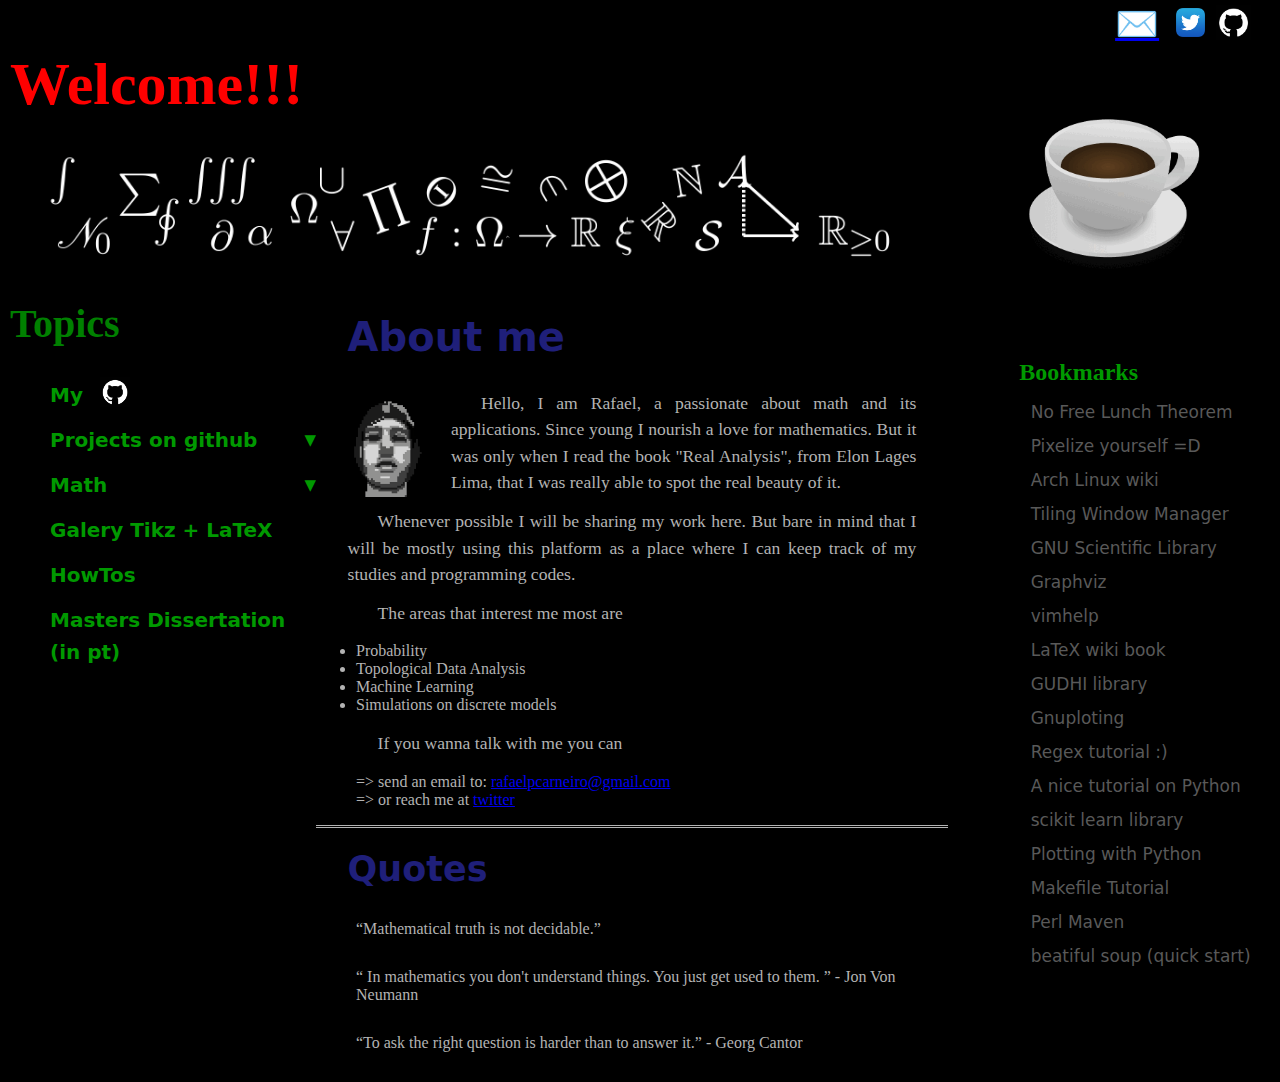
<file: index.html>
<!-- vim: set ts=4 expandtab sw=4 foldmethod=marker: -->
<!DOCTYPE hmtl>
<html>
    <!-- |-- Head {{{1 -->
	<head>
        <meta charset="utf-8">
        <title>Rafael </title>

        <link rel="stylesheet" "type=text/css" href="index.css"  media="screen" >
	</head>
    <!-- |-- END Head 1}}} -->

	<body>

        <div class='body2'>  
        <!--|-- animation {{{1-->
        <div class="myAnimation">
            Welcome!!!
        </div>
        <!-- animation 1}}}-->

        <!-- |-- Header {{{1-->
        <header>
            <img class="header_img"
                 src="img/site_art.png"
                 alt="intro img" />

            <img class="coffe_gif"
                 src="img/coffee.gif"
                 alt="coffe gif" />
        </header>
        <!-- END Header 1}}}-->

        <!-- |-- Left Body {{{1-->
        <section class="left_body">
            <nav>
                <h1>Topics </h1>
                <ul>
                    <li>
                        <a  target="_blank"
                            href="https://github.com/rafaelpcarneiro">
                            My 
                            <img style="position:relative;
                                        top:5px;
                                        left:10px;"
                                 src="img/GitHub-Logo.png"
                                 alt="github icon"
                                 width="30x30"
                            />
                        </a>
                    </li>
                    <!--
                    <li> 
                        <a  target="_blank"
                            href="https://github.com/rafaelpcarneiro">
                            My Github 
                        </a>
                    </li>
                    -->

                    <li>
                        Projects on github
                        <span class="myOptButtonBef">▼</span>
                        <span class="myOptButtonAft">▶</span>
                        <ul>
                            <li>
                                <a target="_blank"
                                   href="https://github.com/rafaelpcarneiro/fakeNewsAnalysis">
                                    phd work (fakeNewsAnalysis)
                                </a>
                            </li>
                            <li>
                                <a target="_blank"
                                   href="https://github.com/rafaelpcarneiro/simulationCredCardFraud">
                                    Credit Card Fraud Simulation using a 
                                    Non-homogeneous Poisson Process 
                                </a>
                            </li>
                            <li>
                                <a target="_blank"
                                   href="https://github.com/rafaelpcarneiro/loss_network">
                                    Perfect Simulation for the Loss 
                                    Network Point Process
                                </a>
                            </li>
                            <li>
                                <a target="_blank"
                                   href="https://github.com/rafaelpcarneiro/cleaningCaptchas">
                                    Cleaning captcha images (under development)
                                </a>
                            </li>
                            <li>
                                <a target="_blank"
                                   href="https://github.com/rafaelpcarneiro/group_stochastic_matrices">
                                    Programs writen while working at my 
                                    masters dissertation (octave)
                                </a>
                            </li>
                            <li>
                                <a target="_blank"
                                   href="https://github.com/rafaelpcarneiro/web_scrapping_g1_website">
                                    Web scrapping for NLP
                                </a>
                            </li>
                        </ul>
                    </li>

                    <li> 
                        Math
                        <span class="myOptButtonBef">▼</span>
                        <span class="myOptButtonAft">▶</span>
                        <ul>
                            <li>
                                <a target="_blank"
                                   href="https://github.com/rafaelpcarneiro/Algebra-1---2020">
                                    Algebra 1 (2022)
                                </a>
                            </li>
                        </ul>


                    </li>
                    <!--
                        <li> <a href="#">Machine Learning</a> </li>
                        <li> <a href="#">Programming Lang</a> </li>
                    -->
                    <li> 
                        <a  target="_blank"
                            href="https://github.com/rafaelpcarneiro/drawings">
                            Galery Tikz + LaTeX
                        </a>
                    </li>
                    <!--
                        <li> <a href="#">Pictures</a> </li>
                    -->
                    <li> 
                        <a  target='_blank'
                            href="https://github.com/rafaelpcarneiro/howto">
                            HowTos
                        </a> 
                    </li>
                    <li>
                        <a  target="_blank"
                            href="https://sucupira.capes.gov.br/sucupira/public/consultas/coleta/trabalhoConclusao/viewTrabalhoConclusao.jsf?popup=true&id_trabalho=7344093">
                            Masters Dissertation (in pt)
                        </a>
                    </li>
                </ul>
            </nav>
        </section >
        <!-- |-- END Nav 1}}}-->

        <!-- |-- Main Body {{{1 -->
        <section class="main_body">
            <div class="intro">
                <h1>About me </h1>

                <img class="mypic" 
                     src="img/myself_frompixelart.png"
                     alt="myself"  
                     width='120'
                     height='120'
                />

                <p>
                    Hello, I am Rafael, a passionate about  math and its applications.
                    Since young I nourish a love for mathematics. But it was only
                    when I read the book "Real Analysis", from Elon Lages Lima,
                    that I was really able to spot the real beauty of it.
                    <!--
                    hidden in its
                    formalism. Math  most of the times can be chalenging and
                    frustrating but  certainly, I
                    mean, almost certainly, it  is the most fascinating
                    thing invented by mankind ;)
                    -->
                </p>

                <p>
                    Whenever possible I will be sharing my work here.  But bare in
                    mind that I will be mostly using this platform  as a place where I
                    can keep track of my studies and programming codes. 
                </p>
                <p>
                    The areas that interest me most are
                    <ul>    
                        <li>Probability </li>
                        <li>Topological Data Analysis </li>
                        <li>Machine Learning </li>
                        <li>Simulations on discrete models </li>
                    </ul>
                </p>

                <p>
                    If you wanna talk with me you can

                    <ul style="list-style:none">
                        <li>
                            => send an email to: 
                            <a href="mailto:rafaelpcarneiro@gmail.com">
                                rafaelpcarneiro@gmail.com
                            </a>
                        </li>
                        <li>
                            => or reach me at 
                            <a target="_blank" href="https://twitter.com/Rafaelpc_89">
                                twitter
                            </a>
                        </li>
                    </ul>
                </p>

            </div >

            <div class="sep_line">  </div>

            <div class="randomStuff" >
                <h2> Quotes</h2>
                <ul>
                    <li>
                        <q>Mathematical truth is not decidable.</q> 
                    </li>

                    <li>   
                        <q>
                            In mathematics you don't understand things. 
                            You just get used to them.
                        </q>
                        - Jon Von Neumann
                    </li>

                    <li>
                        <q>To ask the right question is harder than to answer it.</q>
                        - Georg Cantor
                    </li>

                    </li>

                </ul>

            </div>
        </section>
        <!-- END Main Body 1}}} -->

        <!--|-- Right Body {{{1-->
        <section class="right_body">
            <div class="nice_links">
                <h2>Bookmarks</h2>

                <ul>
                    <li>
                        <a  target='_blank' 
                            href="https://en.wikipedia.org/wiki/No_free_lunch_theorem">
                            No Free Lunch Theorem
                        </a> 
                    </li>
                    <li>
                        <a  target='_blank' 
                            href="https://pixel-me.tokyo/en/">
                            Pixelize yourself =D
                        </a> 
                    </li>
                    <li>
                        <a target='_blank' href="https://wiki.archlinux.org/">
                        Arch Linux wiki
                        </a> 
                    </li>
                    <li>
                        <a target='_blank' href="https://i3wm.org/">
                        Tiling Window Manager
                        </a>  
                    </li>

                    <li>
                        <a target='_blank' href="https://www.gnu.org/software/gsl/">
                            GNU Scientific Library
                        </a>
                    </li>

                    <li>
                        <a target='_blank' href="https://graphviz.org/">Graphviz</a>
                    </li>

                    <li>
                        <a target='_blank' href="https://vimhelp.org/">
                            vimhelp 
                        </a>
                    </li>

                    <li>
                        <a target='_blank' href="https://en.m.wikibooks.org/wiki/LaTeX">
                            LaTeX wiki book <br \>
                        </a>
                    </li>

                    <li>
                        <a target='_blank' href="https://gudhi.inria.fr/">
                            GUDHI library <br \>
                        </a>
                    </li>
                    <li>
                        <a target='_blank' href="http://www.gnuplotting.org/">
                            Gnuploting
                        </a>
                    </li>
                    <li>
                        <a target='_blank' href="http://www.rexegg.com/">
                            Regex tutorial :)
                        </a>
                    </li>
                    <li>
                        <a target='_blank' href="https://python-course.eu/">
                            A nice tutorial on Python 
                        </a>
                    </li>
                    <li>
                        <a target='_blank' href="https://scikit-learn.org/stable/index.html">
                            scikit learn library <br \>
                        </a>
                    </li>
                    <li>
                        <a  target='_blank' 
                            href="https://hossainlab.github.io/dataviz/notebooks/MPL00-Introduction.html">
                            Plotting with Python
                        </a>
                    </li>
                    <li>
                        <a target='_blank' href="https://makefiletutorial.com/">
                            Makefile Tutorial
                        </a>
                    </li>
                    <li>
                        <a target='_blank' href="https://perlmaven.com/">
                            Perl Maven
                        </a>
                    </li>
                    <li>
                        <a  target='_blank'
                            href="https://beautiful-soup-4.readthedocs.io/en/latest/#quick-start">
                            beatiful soup (quick start)
                        </a>
                </ul>
            </div >
        </section>
        <!-- Right Body 1}}}-->
        </div>

        <!-- |-- myContacts {{{1-->
        <div class="myContacts">
            <ul>
                <li class="myEmail">
                    <a href="mailto:rafaelpcarneiro@gmail.com">
                    ✉️
                    </a>
                </li>      

                <li class="twitter_link"> 
                    <a  target="_blank"
                        href="https://twitter.com/Rafaelpc_89">
                        <img src="img/twitter_icon.png" alt="twitter icon" width="33x33" />
                    </a>
                </li>

                <li class="github_link">
                    <a  target="_blank"
                        href="https://github.com/rafaelpcarneiro">
                        <img src="img/GitHub-Logo.png" alt="github icon" width="35x35" />
                    </a>
                </li>
            </ul>
            </p>
        </div>
        <!-- END Footer 1}}}-->
	</body>
</html>
</file>
<file: index.css>
/* vim: set ts=4 expandtab sw=4 foldmethod=marker: */
body {
    position:relative;
    /*background-color:#3333ff;*/
    background-color: black;
    margin:0 0 10px 0;
    max-width:1264px;
    width:1264px;
}

.body2 {
    position:relative;
    top:50px;
    display:block;
}

/*|--- header {{{1 */ 
header {
    position:relative;
    text-align:center;
    background-color:black;
    width:100%;
}

.header_img {
    width:70%;
    height:auto;
    z-index:1
}

.coffe_gif {
    width:20%;
    margin-left:5%;
    z-index:1
}

/* 1}}} */

/*|--- Left Body {{{1 */ 
.left_body {
    position:absolute;
    border-style:none;  
    line-height:2em;
    width:25%;
    background-color:black;
}

.left_body  ul {
    list-style:none;
}

.left_body  nav li {
    position:relative;
    margin-left:0px;
    padding-left:10px;
    padding-top:5px;
    padding-bottom:5px;
    border-style:none none double none;
    font-size:20px;
    background-color:black;
    border-color:black;
    font-family:"Georgia",sans;
    font-weight:bold;
    color:#009900;
}

.left_body  li:hover {
    font-family:"Georgia",sans;
    color:white;
    background-color:black;
}

.left_body > nav > ul > li >ul {
    display:none;
}

.left_body > nav > ul > li:hover >ul {
    display:block;
    position:absolute;
    left:86.0%;
    top: 0%;
    z-index:2
}

.left_body > nav > ul > li:hover >ul>li {
    width:400px;
    font-size:15px;
}

.left_body a {
    display:block;
    width:100%;
    font-family:"Georgia",sans;
    font-weight:bold;
    color:#009900;
    text-decoration:none;
}

.left_body a:hover {
    display:block;
    width:100%;
    font-family:"Georgia",sans;
    color:white;
    background-color:black;
}


.left_body h1 {
    margin-left:10px;
    color:green;
    font-weight:bold;
    font-size:40px;
}

.left_body li:hover > .myOptButtonBef{
    display:none;
    font-size:15px;
}

.left_body li:hover > .myOptButtonAft{
    content:"";
    display:inline;
    position:absolute;
    right:0%;
    font-size:15px;
}

.myOptButtonBef {
    position:absolute;
    right:0%;
    font-size:15px;
}

.myOptButtonAft {
    display:none;
    font-size:15px;
}
/* 1}}} */

/*|--- main body {{{1 */ 

.main_body {
    /*width:580px;*/
    width:50%;
    position:absolute;
    /*top:220px;*/
    /*top:32%;*/
    /*left:350px;*/
    left:25%;
    background-color:black;
    color: #b3b3b3;
}

.main_body h1 {
    line-height:2em;
    margin:2.5% 0% 0% 5%;
    font-family:"Georgia", sans;
    font-size:40px;
    font-weight:bold;
    color:  #1f1f7a;
}

.main_body h2 {
    line-height:2em;
    margin:1.0% 0% 0% 5%;
    font-family:"Georgia", sans;
    font-size:35px;
    font-weight:bold;
    color:  #1f1f7a;
}

.intro p {
    margin:2% 5% 2% 5%;
    text-align:justify;
    font-family:"Verdana";
    line-height:1.5em;
    text-indent:30px;   
    font-size:1.1em;
}

.intro p {
    font-family:"Verdana";
    line-height:1.5em;
    text-indent:30px;   
    font-size:1.1em;
}

.mypic {
    float:left;
    margin-left:10px;
    margin-bottom:2px;
    margin-right:5px;
}
.books {
    margin-left:0px;
}

.randomStuff ul li {
    list-style:none;
    margin-bottom:30px;
}

.randomStuff figure {
    display:block;
    text-align:center;
}

.sep_line {
    border-style:double none none none;
}
/* 1}}} */

/*|--- Right Body {{{1*/
.right_body {
    position:absolute;
    right:0%;
    /*top:220px;*/
    border-style:none none none none;
    /*width:300px;*/
    width:22%;
    /*background-color:#e6e6ff;*/
    background-color:black;
    color:#009900;
}

.nice_links h2{
    font-size:1.5em;
    margin:28% 1% 2% 12%;
    color:#009900;
    font-weight:bold;
}

.nice_links ul{
    list-style:none;
}

.nice_links li{
    padding-left:2%;
    margin-bottom:14px;
    /*list-style-type: "\1F449";*/
}

.nice_links a {
    text-decoration:none;
    font-size:17px;
    color:  #595959;
    font-family:"Georgia",sans;
}

.nice_links a:hover {
    font-weight:bold;
}
/*|--- Nice links 1}}}*/

/*|--- myContacts {{{1 */ 
.myContacts {
    width:100%;
    height:40px;
    background-color:#000000;
    color:#e60000;
    margin:0px;
    position:absolute;
    top:0;
}

.myContacts ul {
    top:00px;
}

.myContacts li {
    display:inline;
    list-style:none;
}

.twitter_link {
    position:absolute;
    top:15%;
    right:4.5%;
}

.github_link {
    position:absolute;
    top:12%;
    right:1%;
}

.myEmail {
    font-family:"Georgia",sans;
    position:absolute;
    top:8%;
    right:8.3%;
    padding-left:20px;
    font-size:2.2em;
    color:   #737373;
}

footer span {
    font-size:33px;
    color:#33001a;
}
/* 1}}} */

/*|--- Animation {{{1 */
.myAnimation {
    position:absolute;
    animation-name:myAnim;
    animation-duration:3s;
    animation-iteration-count:1;
    left:10px;
    font-size:60px; 
    font-weight:bold;
    animation-timing-function:linear;
    font-smooth: never;
    -webkit-font-smoothing : none;
    color:red;
    z-index:2;
}

@keyframes myAnim {
    0%   {left:100%; color:yellow;}
    50%  {left:50%; color:cyan;}
    100% {left:2%; color:red;}

/*|--- END Animation 1}}} */
</file>
